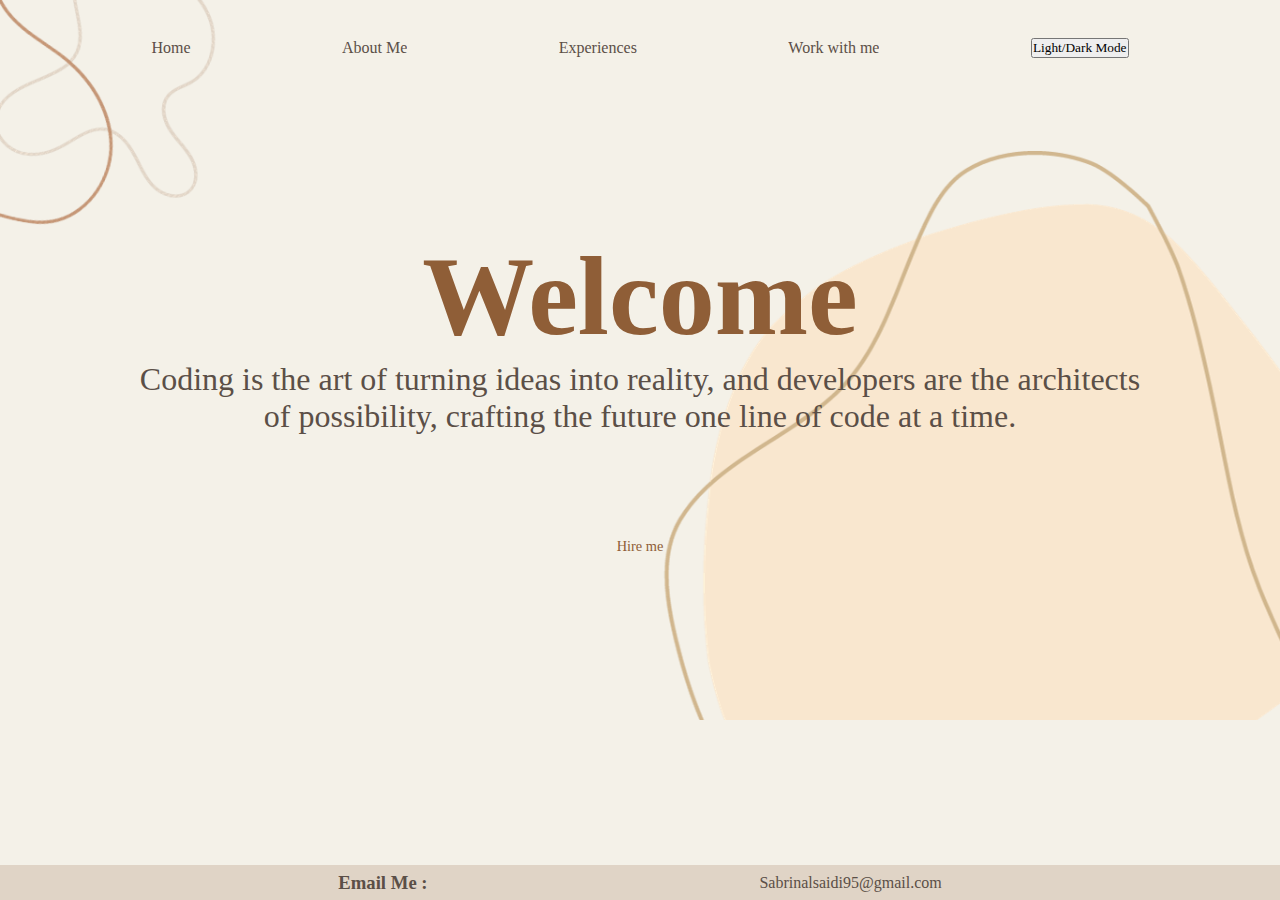
<file: index.html>
<!DOCTYPE html>
<html lang="en" >
<head>
    <meta charset="UTF-8">
    <meta name="viewport" content="width=device-width, initial-scale=1.0">
    <link rel="stylesheet" type="text/css" href="./assets/css/header.css" />
    <link rel="stylesheet" type="text/css" href="./assets/css/index.css" />
    <link rel="stylesheet" type="text/css" href="./assets/css/Footer.css" />
    <title>Welcome</title>
</head>
<body>
    <!-------------------- Home ------------------------->
    <div class="sec-1">
        
            <div class="nav-contant">
                <a href="index.html" id="home">Home</a>
                <a href="AboutMe.html" id="about">About Me</a>
                <a href="MyExperiences.html" id="experiences">Experiences</a>
                <a href=" ">Work with me</a>
                <button id="mode-btn">Light/Dark Mode</button>
            </div>

            <div class="container">
            <div class="sec-1-Pt2">
                <h1>Welcome</h1>
                <p class="body-contant">Coding is the art of turning ideas into reality, and developers are the architects of possibility, crafting the future one line of code at a time.</p>
                <p class="hireMe">Hire me</p>
            </div>

        </div>
    </div>
    <footer>
         <div class="sec-2">
        <div class="footer-sec">
            <h3> Email Me :</h3>
            <p>Sabrinalsaidi95@gmail.com</p>
        </div>
    </div>
    </footer>
<script src="./assets/js/index.js"></script>
</body>
</html>
</file>
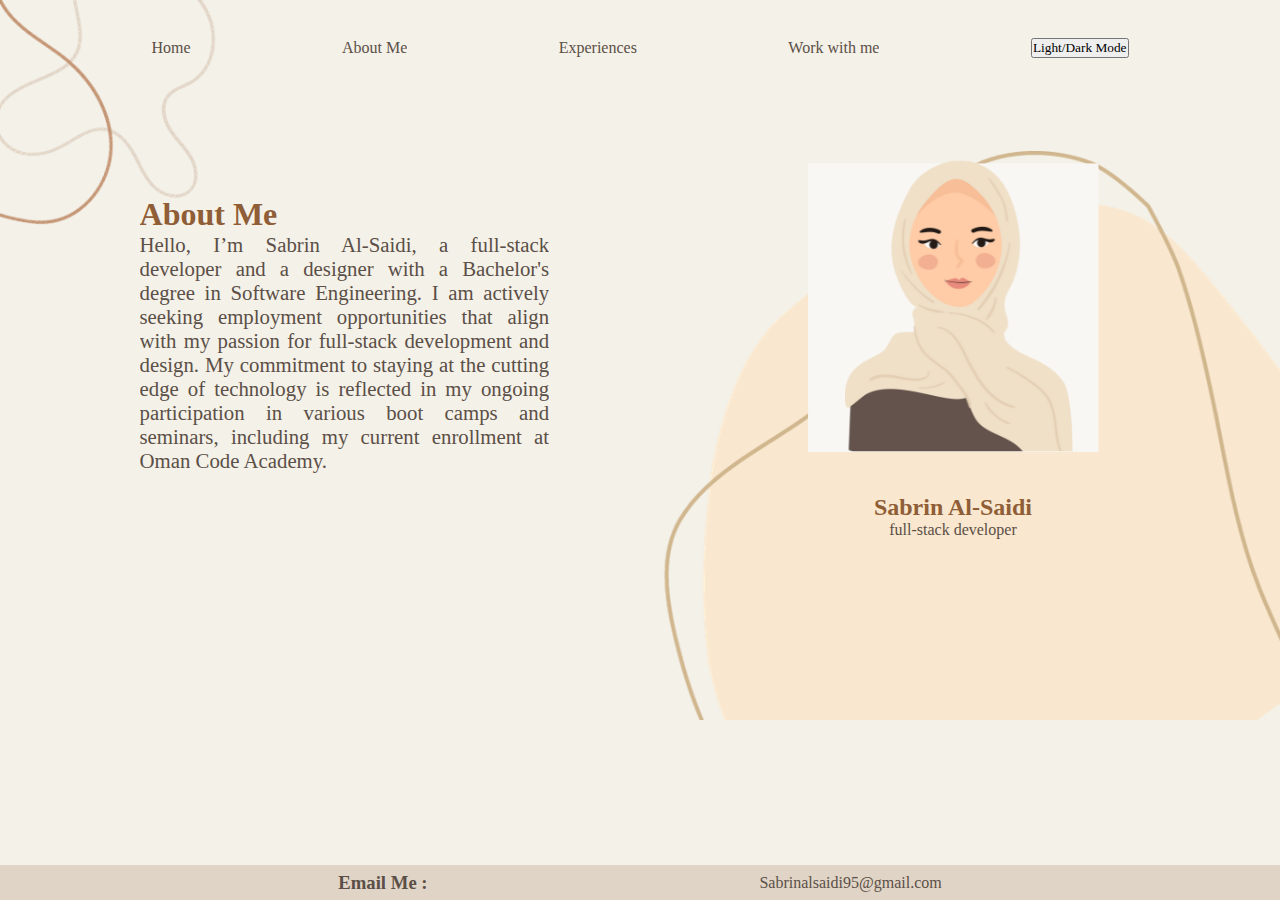
<file: AboutMe.html>
<!DOCTYPE html>
<html lang="en">
<head>
    <meta charset="UTF-8">
    <meta name="viewport" content="width=device-width, initial-scale=1.0">
    <link rel="stylesheet" type="text/css" href="./assets/css/header.css" />
    <link rel="stylesheet" type="text/css" href="./assets/css/aboutme.css" />
    <link rel="stylesheet" type="text/css" href="./assets/css/Footer.css" />

    
    <title>About Me</title>
</head>
<body> 
 
        <div class="sec-1">
        
            <div class="nav-contant">
                <a href="index.html" id="home">Home</a>
                <a href="AboutMe.html" id="about">About Me</a>
                <a href="MyExperiences.html" id="experiences">Experiences</a>
                <a href=" ">Work with me</a>
                <button id="mode-btn">Light/Dark Mode</button>
            </div>
    
        </div>
    <div class="container">
        
        <div class="sec-2-pg-2 ">
            <div class="sec-2-contant">
            <h1>About Me</h1>
            <p class="content">Hello, I’m Sabrin Al-Saidi, a full-stack developer and a designer with a Bachelor's degree in Software Engineering.
                 I am actively seeking employment opportunities that align with my passion for full-stack development and design.
                My commitment to staying at the cutting edge of technology is reflected in my ongoing participation in various boot 
                camps and seminars, including my current enrollment at Oman Code Academy.</p>
            </div>
            <div class="sec-2-pt2">
            <img src="assets/image /My Photo.png" alt="My Photo">
            <h3>Sabrin Al-Saidi</h3>
            <p class="par2"> full-stack developer</p>
            </div>
        </div>
    </div>
    

    <footer>
        <div class="sec-2">
       <div class="footer-sec">
           <h3> Email Me :</h3>
           <p>Sabrinalsaidi95@gmail.com</p>
       </div>
   </div>
   </footer>
</div>
<script src="./assets/js/index.js"></script>
</body>
</html>
</file>
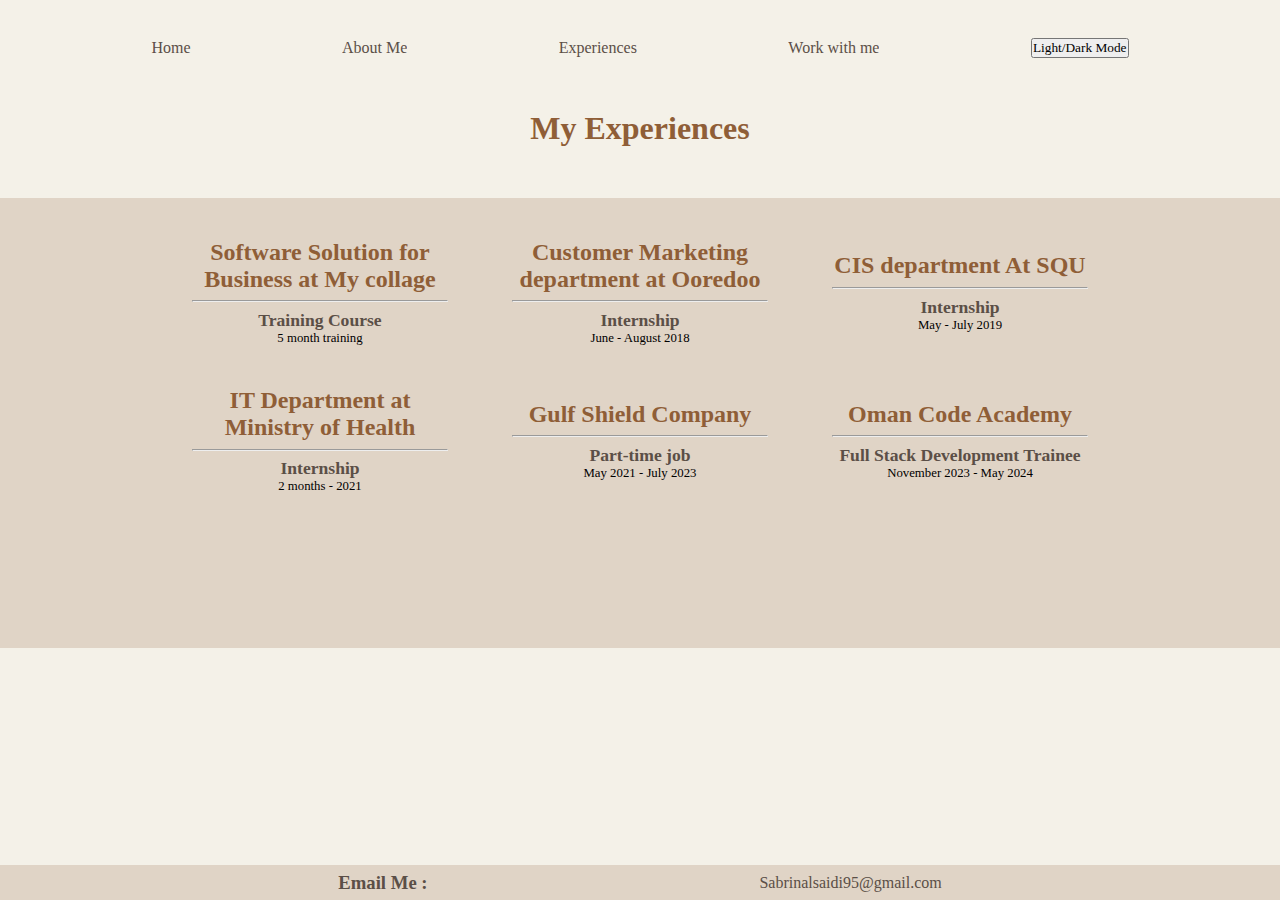
<file: MyExperiences.html>
<!DOCTYPE html>
<html lang="en">
<head>
    <meta charset="UTF-8">
    <meta name="viewport" content="width=device-width, initial-scale=1.0">
    <link rel="stylesheet" type="text/css" href="./assets/css/header.css" />
    <link rel="stylesheet" type="text/css" href="./assets/css/Experiences.css" />
    <link rel="stylesheet" type="text/css" href="./assets/css/Footer.css" />


    <title>My Experiences</title>
</head>
<body>
        <div class="sec-1">
        
            <div class="nav-contant">
                <a href="index.html" id="home">Home</a>
                <a href="AboutMe.html" id="about">About Me</a>
                <a href="MyExperiences.html" id="experiences">Experiences</a>
                <a href=" ">Work with me</a>
                <button id="mode-btn">Light/Dark Mode</button>
            </div>
    
        </div>
    <div class="title">
        <h1>My Experiences</h1>
    </div>
    <div class="Sec2-bg">
        <div class="container">
           

            <div class="sec2-pt1">
                <div class="sec2-pt1-1">
                    <h4>Software Solution for Business at My collage</h4>
                    <hr>
                    <p class="p1">Training Course</p>
                    <p>5 month training </p>
                </div>
                <div class="sec2-pt1-2">
                    <h4>Customer Marketing department at Ooredoo</h4>
                    <hr>
                    <p class="p1">Internship</p>
                    <p>June - August 2018</p>
                </div>
                <div class="sec2-pt1-3">
                    <h4>CIS department At SQU</h4>
                    <hr>
                    <p class="p1">Internship</p>
                    <p>May - July  2019</p>
                </div>
            </div>

            <div class="sec2-pt2">
                <div class="sec2-pt2-1">
                    <h4>IT Department at Ministry of Health </h4>
                    <hr>
                    <p class="p1">Internship</p>
                    <p>2 months - 2021 </p>
                </div>
                <div class="sec2-pt2-2">
                    <h4>Gulf Shield Company </h4>
                    <hr>
                    <p class="p1">Part-time job </p>
                    <p>May 2021 - July 2023</p>
                </div>
                <div class="sec2-pt2-3">
                    <h4>Oman Code Academy </h4>
                    <hr>
                    <p class="p1">Full Stack Development  Trainee</p>
                    <p>November 2023 - May 2024 </p>
                </div>
            </div>
        </div>
        
    </div>

    <footer>
        <div class="sec-2">
       <div class="footer-sec">
           <h3> Email Me :</h3>
           <p>Sabrinalsaidi95@gmail.com</p>
       </div>
   </div>
   </footer>
</body>
<script src="./assets/js/index.js"></script>
</html>
</file>
<file: assets/css/header.css>
/* Default Light Mode*/
:root{
    --text-primary-color:#8F5E37;
    --text-secondary-color:#5B4F47;
    --bg-primary-color:#F4F1E8;
    --bg-secondary-color:#E0D4C6;
    --bg-image:url("../image /Background-light.png");
}
/* Dark Mode*/
[theme="dark"]{
    --text-primary-color:#F4F1E8;
    --text-secondary-color:#E0D4C6;
    --bg-primary-color:#5B4F47;
    --bg-secondary-color:#afa192;
    --bg-image:url("../image /Background-dark.png");
}
* {
    margin: 0;
    padding: 0;
    box-sizing: border-box;
    overflow: hidden;
    font-family: "Times New Roman", Times, serif;
  }
  
  body {
    background-color: var(--bg-primary-color) ;
    background-repeat: no-repeat;
    background-size: 100%;
  }
  
  .container {
    width: 80%;
    margin: 0 auto;
    padding: auto;
  }
  
  .nav-contant {
    display: flex;
    justify-content: space-evenly;
    align-items: center;
    margin-top: 3%;
    text-decoration: none;
  }
  .nav-contant a {
    text-decoration: none;
    color:var(--text-secondary-color);
  }
  .nav-contant a:hover {
    text-decoration: underline;
  }
</file>
<file: assets/css/index.css>
body{
    background-image:var(--bg-image);
  }
  .sec-1-Pt2 {
    text-align: center;
    margin-top: 17%;
  }
  .sec-1-Pt2 h1 {
    font-size: 7em;
    color: var(--text-primary-color);
  }
  .sec-1-Pt2 .body-contant {
    font-size: 2em;
    color: var(--text-secondary-color);
  }
  .sec-1-Pt2 .hireMe {
    font-size: 0.9em;
    color: var(--text-primary-color);
    margin-top: 10%;
  }/*# sourceMappingURL=index.css.map */
</file>
<file: assets/css/Footer.css>
footer {
    position: absolute;
    bottom: 0;
    width: 100%;
  }
  footer .sec-2 {
    background-color: var(--bg-secondary-color);
    padding: 0.5%;
    margin-bottom: 0%;
  }
  footer .sec-2 .footer-sec {
    display: flex;
    justify-content: space-evenly;
    align-items: center;
  }
  .footer-sec h3{
    color: #5B4F47;

  }
  .footer-sec p{
    color: #5B4F47;
  }
</file>
<file: assets/css/aboutme.css>
body{
  background-image: var(--bg-image);
}
  .sec-2-pg-2 {
    display: flex;
    justify-content: space-evenly;
    align-items: center;
  }
  .sec-2-pg-2 .sec-2-contant {
    width: 40%;
    padding-top: 7%;
  }
  .sec-2-pg-2 .sec-2-contant h1 {
    color: var( --text-primary-color);
  }
  .sec-2-pg-2 .sec-2-contant .content {
    font-size: 1.3em;
    color: var(--text-secondary-color);
    text-align: justify;
  }
  .sec-2-pg-2 .sec-2-pt2 {
    padding-left: 20%;
  }
  .sec-2-pg-2 .sec-2-pt2 img {
    padding-top: 20%;
  }
  .sec-2-pg-2 .sec-2-pt2 h3 {
    color: var( --text-primary-color);
    font-size: 1.5em;
    text-align: center;
  }
  .sec-2-pg-2 .sec-2-pt2 .par2 {
    font-size: 1em;
    color: var(--text-secondary-color);
    text-align: center;
  }/*# sourceMappingURL=aboutme.css.map */
</file>
<file: assets/css/Experiences.css>
.title {
    text-align: center;
    color:var(--text-primary-color);
    margin-top: 4%;
  }
  
  .Sec2-bg {
    background-color:var(--bg-secondary-color);
    height: 50vh;
    margin-top: 4%;
    margin-bottom: 5%;
  }
  
  .sec2-pt1, .sec2-pt2 {
    display: flex;
    justify-content: space-evenly;
    align-items: center;
    flex-direction: row;
    padding-top: 4%;
    text-align: center;
  }
  .sec2-pt1 .sec2-pt1-1, .sec2-pt2 .sec2-pt1-1, 
  .sec2-pt2 .sec2-pt2-3, .sec2-pt2 .sec2-pt2-2, 
  .sec2-pt2 .sec2-pt2-1, .sec2-pt1 .sec2-pt1-3, 
  .sec2-pt2 .sec2-pt1-3, .sec2-pt1 .sec2-pt1-2, 
  .sec2-pt2 .sec2-pt1-2 {
    width: 20vw;
  }
  .sec2-pt1 .sec2-pt1-1 h4, .sec2-pt2 .sec2-pt1-1 h4,
   .sec2-pt2 .sec2-pt2-3 h4, .sec2-pt2 .sec2-pt2-2 h4,
    .sec2-pt2 .sec2-pt2-1 h4, .sec2-pt1 .sec2-pt1-3 h4,
     .sec2-pt2 .sec2-pt1-3 h4, .sec2-pt1 .sec2-pt1-2 h4,
      .sec2-pt2 .sec2-pt1-2 h4 {
    font-size: 1.5em;
    padding-bottom: 3%;
    color:var(--text-primary-color);
  }
  .sec2-pt1 .sec2-pt1-1 .p1, .sec2-pt2 .sec2-pt1-1 .p1,
   .sec2-pt2 .sec2-pt2-3 .p1, .sec2-pt2 .sec2-pt2-2 .p1,
    .sec2-pt2 .sec2-pt2-1 .p1, .sec2-pt1 .sec2-pt1-3 .p1,
     .sec2-pt2 .sec2-pt1-3 .p1, .sec2-pt1 .sec2-pt1-2 .p1,
      .sec2-pt2 .sec2-pt1-2 .p1 {
    font-size: 1.1em;
    font-weight: bold;
    padding-top: 3%;
    color: var(--text-secondary-color);
  }
  .sec2-pt1 .sec2-pt1-1 p, .sec2-pt2 .sec2-pt1-1 p,
   .sec2-pt2 .sec2-pt2-3 p, .sec2-pt2 .sec2-pt2-2 p,
    .sec2-pt2 .sec2-pt2-1 p, .sec2-pt1 .sec2-pt1-3 p,
     .sec2-pt2 .sec2-pt1-3 p, .sec2-pt1 .sec2-pt1-2 p,
     .sec2-pt2 .sec2-pt1-2 p {
    font-size: 0.8em;
  }/*# sourceMappingURL=Experiences.css.map */
</file>
